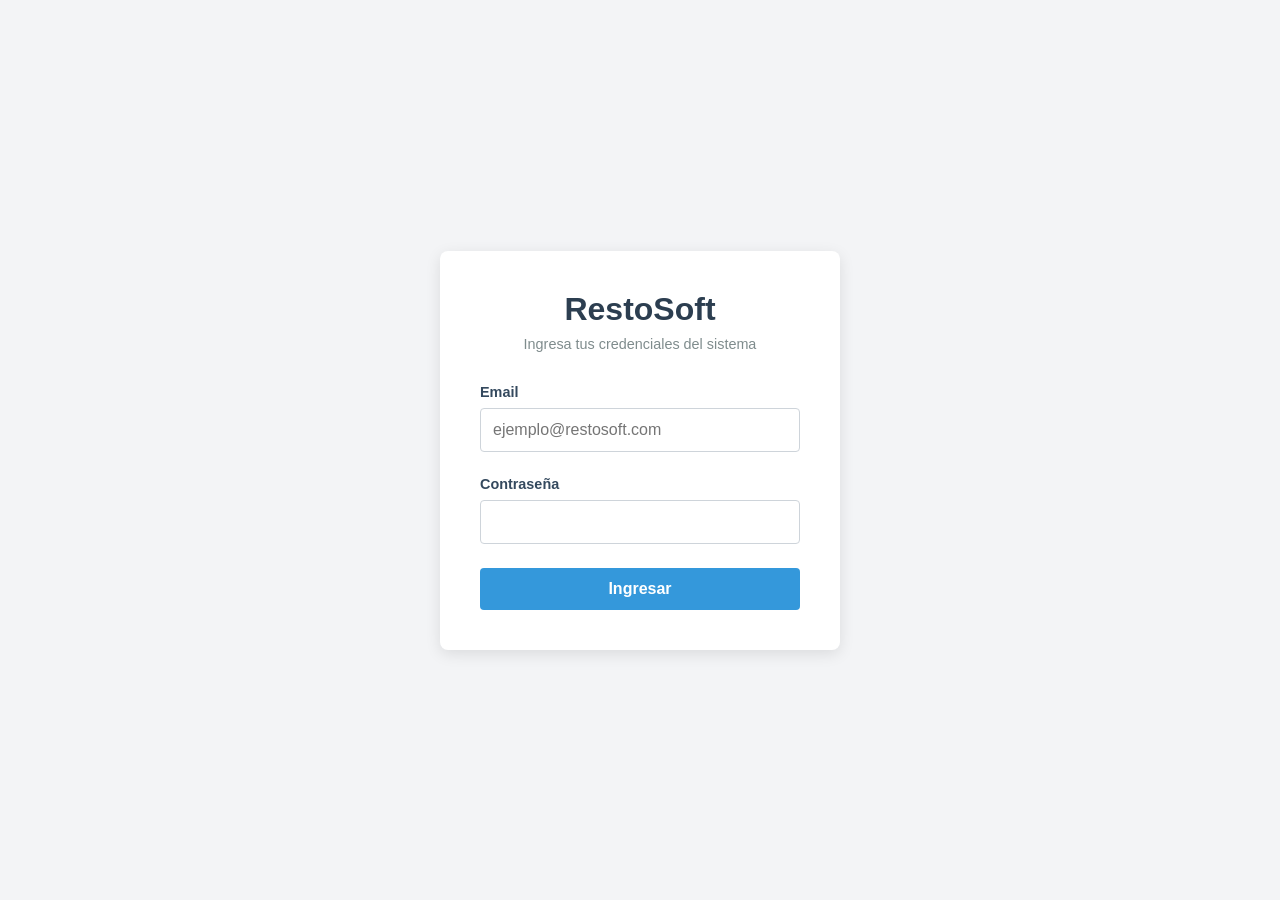
<file: RestoSoft/src/frontend/index.html>
<!DOCTYPE html>
<html lang="es">
<head>
    <meta charset="UTF-8">
    <meta name="viewport" content="width=device-width, initial-scale=1.0">
    <title>RestoSoft - Iniciar Sesión</title>
    <link rel="stylesheet" href="css/global.css">
</head>
<body>
    <div class="login-container">
        <h1>RestoSoft</h1>
        <p>Ingresa tus credenciales del sistema</p>
        
        <form id="loginForm">
            <div class="input-group">
                <label for="email">Email</label>
                <input type="email" id="email" placeholder="ejemplo@restosoft.com" required>
            </div>
            
            <div class="input-group">
                <label for="password">Contraseña</label>
                <input type="password" id="password" required>
            </div>
            
            <p id="errorMessage" class="error-text" style="display: none;">Usuario o contraseña incorrectos.</p>
            
            <button type="submit" class="btn-primary">Ingresar</button>
        </form>
    </div>

    <script src="js/auth.js"></script>
</body>
</html>
</file>
<file: RestoSoft/src/frontend/css/global.css>
* { 
    box-sizing: border-box; 
    margin: 0; 
    padding: 0; 
    font-family: 'Segoe UI', Tahoma, Geneva, Verdana, sans-serif; 
}

/* --- ESTILOS DEL LOGIN (INDEX) --- */
body { 
    background-color: #f3f4f6; 
    display: flex; 
    justify-content: center; 
    align-items: center; 
    height: 100vh; 
}

.login-container { background: white; padding: 2.5rem; border-radius: 8px; box-shadow: 0 4px 15px rgba(0,0,0,0.1); width: 100%; max-width: 400px; text-align: center; }
.login-container h1 { color: #2c3e50; margin-bottom: 0.5rem; }
.login-container p { color: #7f8c8d; margin-bottom: 2rem; font-size: 0.9rem; }

.input-group { margin-bottom: 1.5rem; text-align: left; }
.input-group label { display: block; margin-bottom: 0.5rem; color: #34495e; font-weight: 600; font-size: 0.9rem;}
.input-group input { width: 100%; padding: 0.75rem; border: 1px solid #ced4da; border-radius: 4px; font-size: 1rem; }

.btn-primary { background-color: #3498db; color: white; border: none; padding: 0.75rem 1.5rem; border-radius: 4px; width: 100%; font-size: 1rem; font-weight: bold; cursor: pointer; transition: background-color 0.3s; }
.btn-primary:hover { background-color: #2980b9; }
.error-text { color: #e74c3c; font-size: 0.85rem; margin-top: -0.5rem; margin-bottom: 1rem; font-weight: 500;}

/* --- TEMA VISUAL COMPARTIDO (HEADER SUPERIOR) --- */
.top-header { 
    display: flex; justify-content: space-between; align-items: center; 
    background-color: #2c3e50; padding: 0 20px; color: white; 
    height: 60px; width: 100%; box-shadow: 0 2px 5px rgba(0,0,0,0.1); 
    flex-shrink: 0; /* Evita que el header colapse */
}

.header-left { display: flex; align-items: center; gap: 30px; height: 100%;}
.logo { font-size: 1.5rem; font-weight: bold; color: #10b981; text-decoration: none; }
.main-nav { display: flex; gap: 10px; align-items: center; height: 100%;}
.main-nav .nav-item { color: #cbd5e1; text-decoration: none; padding: 8px 12px; border-radius: 4px; transition: 0.2s; }
.main-nav .nav-item:hover { background-color: #374151; color: white; }
.main-nav .nav-item.active { background-color: #1f2937; color: white; font-weight: bold; }

/* --- BOTONES UNIVERSALES --- */
.btn-danger { background-color: #ef4444; color: white; border: none; cursor: pointer; border-radius: 4px; transition: 0.2s; padding: 0.5rem 1rem; font-weight: bold;}
.btn-danger:hover { background-color: #dc2626; }
.btn-success { background-color: #10b981; color: white; border: none; cursor: pointer; border-radius: 4px; transition: 0.2s; padding: 0.5rem 1rem; font-weight: bold;}
.btn-success:hover { background-color: #059669; }
</file>
<file: RestoSoft/src/frontend/css/administracion.css>
/* Anulamos el centrado del login */
body { display: block !important; height: 100vh; overflow: hidden; background-color: #f3f4f6; }

.admin-layout { display: flex; height: calc(100vh - 60px); }

.sidebar { width: 250px; background: #1f2937; color: white; padding-top: 10px; overflow-y: auto; }
.sidebar-link { display: block; padding: 15px 20px; color: #d1d5db; text-decoration: none; border-bottom: 1px solid #374151; transition: background 0.2s; }
.sidebar-link:hover { background: #374151; color: white; }
.sidebar-link.active { background: #10b981; color: white; font-weight: bold; border-left: 4px solid #059669; }

.main-content { flex: 1; padding: 20px; background: #f3f4f6; overflow-y: auto; }
.admin-section { display: none; }
.admin-section.active { display: block; }

/* Estilos del Módulo de Caja */
.caja-grid { display: grid; grid-template-columns: 1fr 1.5fr; gap: 20px; align-items: start; }
.panel-blanco { background: white; padding: 20px; border-radius: 8px; box-shadow: 0 2px 4px rgba(0,0,0,0.05); }

.mesa-cobrar-card { padding: 15px; border: 1px solid #e5e7eb; border-radius: 6px; margin-bottom: 10px; cursor: pointer; transition: all 0.2s; display: flex; justify-content: space-between; align-items: center; }
.mesa-cobrar-card:hover { border-color: #10b981; transform: translateY(-2px); }
.mesa-cobrar-card.selected { border-color: #10b981; background: #ecfdf5; }
/* --- ESTILOS DEL MAPA INTERACTIVO --- */
.mesa-draggable {
    width: 50px;
    height: 50px;
    background-color: #3b82f6;
    color: white;
    font-weight: bold;
    font-size: 1.2rem;
    display: flex;
    justify-content: center;
    align-items: center;
    border-radius: 8px;
    position: absolute;
    cursor: grab;
    user-select: none;
    box-shadow: 0 4px 6px rgba(0,0,0,0.2);
    transition: transform 0.1s;
}

.mesa-draggable:active {
    cursor: grabbing;
    transform: scale(1.1);
    background-color: #2563eb;
    z-index: 1000;
}
/* --- ESTILOS DE LOS BOTONES DEL MAPA --- */
.tabs-mapa-container { 
    display: flex; 
    gap: 10px; 
    margin-bottom: 15px; 
    align-items: center;
}

.tab-mapa { 
    background: white; 
    border: 1px solid #d1d5db; 
    color: #4b5563; 
    padding: 8px 16px; 
    border-radius: 6px; 
    font-weight: bold; 
    cursor: pointer; 
    transition: all 0.2s;
    box-shadow: 0 1px 2px rgba(0,0,0,0.05);
}

.tab-mapa:hover { 
    background: #f3f4f6; 
}

.tab-mapa.active { 
    background: #3b82f6; 
    color: white; 
    border-color: #3b82f6; 
}

.btn-anadir-mesa {
    background-color: #10b981; 
    color: white; 
    border: none; 
    padding: 8px 16px; 
    border-radius: 6px; 
    font-weight: bold; 
    cursor: pointer; 
    transition: 0.2s; 
    margin-left: auto;
    box-shadow: 0 1px 2px rgba(0,0,0,0.05);
}

.btn-anadir-mesa:hover { 
    background-color: #059669; 
}
.mesa-draggable.seleccionada {
    box-shadow: 0 0 0 4px #ef4444; 
    transform: scale(1.05);
    background-color: #2563eb;
}
</file>
<file: RestoSoft/src/frontend/css/cocina.css>
/* Anulamos el centrado del login usando flex column */
body { display: flex !important; flex-direction: column; height: 100vh; width: 100vw; overflow: hidden; background-color: #f3f4f6; }

.kanban-container { display: flex; flex: 1; padding: 1.5rem; gap: 1.5rem; overflow-x: auto; }

.kanban-column { flex: 1; min-width: 300px; background-color: #e5e7eb; border-radius: 8px; display: flex; flex-direction: column; overflow: hidden; }

.column-header { padding: 1rem; display: flex; justify-content: space-between; align-items: center; border-bottom: 2px solid rgba(0,0,0,0.05); }
.column-header h2 { font-size: 1.1rem; color: #374151; }

.badge { padding: 0.2rem 0.6rem; border-radius: 12px; font-size: 0.8rem; font-weight: bold; color: white; }
.badge-danger { background-color: #ef4444; }
.badge-warning { background-color: #f59e0b; }
.badge-success { background-color: #10b981; }

.column-pendientes { border-top: 4px solid #ef4444; }
.column-produccion { border-top: 4px solid #f59e0b; }
.column-listos { border-top: 4px solid #10b981; }

.column-body { flex: 1; padding: 1rem; overflow-y: auto; display: flex; flex-direction: column; gap: 1rem; }

/* --- TARJETAS DE PEDIDO (TICKETS) --- */
.ticket-card { 
    background: white; border-radius: 6px; box-shadow: 0 2px 4px rgba(0,0,0,0.05); 
    border: 1px solid #e5e7eb; display: flex; flex-direction: column; 
    overflow: hidden; animation: fadeIn 0.3s ease-in; 
    flex-shrink: 0; /* ESTO SOLUCIONA EL BUG DE LOS BOTONES APLASTADOS */
}

@keyframes fadeIn { from { opacity: 0; transform: translateY(-10px); } to { opacity: 1; transform: translateY(0); } }

.ticket-header { padding: 0.75rem 1rem; background-color: #f9fafb; border-bottom: 1px solid #e5e7eb; display: flex; justify-content: space-between; align-items: center; font-weight: bold; color: #374151; }
.ticket-time { font-size: 0.8rem; color: #6b7280; font-weight: normal; }

.ticket-body { padding: 1rem; flex: 1; }
.ticket-mozo { font-size: 0.8rem; color: #9ca3af; margin-bottom: 0.75rem; display: block; }

.ticket-items { list-style: none; padding: 0; margin: 0; }
.ticket-items li { padding: 0.4rem 0; border-bottom: 1px dashed #e5e7eb; font-size: 0.95rem; color: #4b5563; }
.ticket-items li:last-child { border-bottom: none; }

.item-qty { font-weight: bold; margin-right: 0.5rem; color: #111827; }
.item-comment { display: block; font-size: 0.8rem; color: #ef4444; font-style: italic; margin-top: 0.2rem; }

.ticket-footer { padding: 0.75rem 1rem; border-top: 1px solid #e5e7eb; background-color: #f9fafb; }

.btn-ticket { width: 100%; padding: 0.6rem; border: none; border-radius: 4px; font-weight: bold; cursor: pointer; color: white; transition: 0.2s; }
.btn-preparar { background-color: #f59e0b; }
.btn-preparar:hover { background-color: #d97706; }
.btn-listo { background-color: #10b981; }
.btn-listo:hover { background-color: #059669; }
</file>
<file: RestoSoft/src/frontend/css/salon.css>
/* Anulamos el centrado del login usando flex column */
body { display: flex !important; flex-direction: column; height: 100vh; width: 100vw; overflow: hidden; background-color: #f3f4f6; }

/* Botones específicos de salón */
.btn-outline { background: transparent; border: 1px solid white; color: white; padding: 0.4rem 1rem; border-radius: 4px; cursor: pointer; margin-left: 1rem; }
.btn-warning { background-color: #f59e0b; color: white; border: none; padding: 0.75rem; border-radius: 4px; cursor: pointer; font-weight: bold; width: 100%;}
.btn-info { background-color: #3b82f6; color: white; border: none; padding: 0.75rem; border-radius: 4px; cursor: pointer; font-weight: bold; width: 100%;}

/* Contenedor principal */
.dashboard-container { display: flex; flex: 1; width: 100%; overflow: hidden; }

/* Sección Izquierda: Mesas */
.mesas-section { flex: 1; display: flex; flex-direction: column; background-color: #e5e7eb; }
.sector-tabs { display: flex; background-color: #f3f4f6; border-bottom: 1px solid #d1d5db; padding: 0 1rem; }
.tab-btn { background: transparent; border: none; padding: 1rem 1.5rem; font-size: 0.95rem; cursor: pointer; color: #4b5563; border-bottom: 3px solid transparent; }
.tab-btn:hover { background-color: #e5e7eb; }
.tab-btn.active { background-color: white; border-bottom: 3px solid #3498db; font-weight: bold; }

/* Grilla transformada en Lienzo interactivo */
.mesas-grid {
    position: relative;
    width: 800px;
    height: 600px;
    margin: 20px auto;
    background-color: transparent;
    overflow: hidden;
}

.mesa-card {
    position: absolute;
    width: 80px;
    height: 80px;
    background: white;
    border-radius: 6px;
    padding: 0;
    display: flex;
    flex-direction: column;
    justify-content: center;
    align-items: center;
    text-align: center;
    box-shadow: 0 4px 6px rgba(0,0,0,0.2);
    cursor: pointer;
    border-top: 6px solid #bdc3c7; 
    border-left: none;
    overflow: hidden;
}

.mesa-card h3 { font-size: 1.2rem; margin-bottom: 2px; color: #374151; }
.mesa-card p { font-size: 0.7rem; color: #6b7280; font-weight: bold; margin-bottom: 0; }
.mesa-card small { display: none; } /* Ocultamos la capacidad para que no quite espacio visual */

.mesa-libre { border-top-color: #2ecc71; }
.mesa-ocupada { border-top-color: #e74c3c; }
.mesa-pedido { border-top-color: #f1c40f; }
.mesa-cobrar { border-top-color: #3498db; }

/* Sección Derecha: Panel de Comanda Fijo */
.comanda-panel { width: 25vw; min-width: 340px; background: white; border-left: 1px solid #d1d5db; display: flex; flex-direction: column; }
.estado-vacio { display: flex; justify-content: center; align-items: center; height: 100%; color: #9ca3af; font-size: 1.1rem; }
.panel-header { padding: 1.2rem; background-color: #f9fafb; display: flex; justify-content: space-between; align-items: center; border-bottom: 1px solid #e5e7eb; }
.btn-close { background: transparent; border: none; font-size: 1.2rem; cursor: pointer; font-weight: bold; color: #6b7280; }
.panel-body { flex: 1; padding: 1.5rem; overflow-y: auto; }
.panel-footer { padding: 1rem; border-top: 1px solid #e5e7eb; background-color: #f9fafb; display: flex; flex-direction: column; gap: 0.75rem; }

.divider { border: 0; border-top: 1px solid #e5e7eb; margin: 1rem 0; }
.resumen-mesa p { margin-bottom: 0.5rem; font-size: 0.9rem; color: #4b5563;}

.lista-items { list-style: none; padding: 0; margin-top: 0.5rem; }
.lista-items li { display: flex; justify-content: space-between; padding: 0.5rem 0; border-bottom: 1px dashed #e5e7eb; font-size: 0.9rem;}

.action-buttons-row { display: flex; gap: 0.5rem; margin-top: 1rem; }
.action-buttons-row button { flex: 1; }

/* --- PREVIEW DE COMANDAS --- */
.preview-item { background-color: #f3f4f6; border-radius: 6px; padding: 0.75rem; margin-bottom: 0.5rem; display: flex; flex-direction: column; gap: 0.5rem; border-left: 4px solid #9ca3af; }
.preview-item-main { display: flex; justify-content: space-between; align-items: center; }
.preview-controls { display: flex; align-items: center; gap: 0.5rem; }

.btn-qty { background: #e5e7eb; border: none; width: 28px; height: 28px; border-radius: 4px; cursor: pointer; font-weight: bold; font-size: 1.1rem; color: #4b5563; }
.btn-qty:hover { background: #d1d5db; }
.btn-icon { background: transparent; border: none; cursor: pointer; font-size: 1.1rem; opacity: 0.7; transition: opacity 0.2s; }
.btn-icon:hover { opacity: 1; }
.comentario-input { width: 100%; padding: 0.4rem; border: 1px solid #d1d5db; border-radius: 4px; font-size: 0.85rem; font-style: italic; }

@keyframes parpadear { 
    0% { box-shadow: 0 0 0px #10b981; } 
    50% { box-shadow: 0 0 15px 4px #10b981; } 
    100% { box-shadow: 0 0 0px #10b981; } 
}
.parpadeo-listo { 
    animation: parpadear 1.5s infinite; 
    border: 3px solid #10b981 !important;
}
</file>
